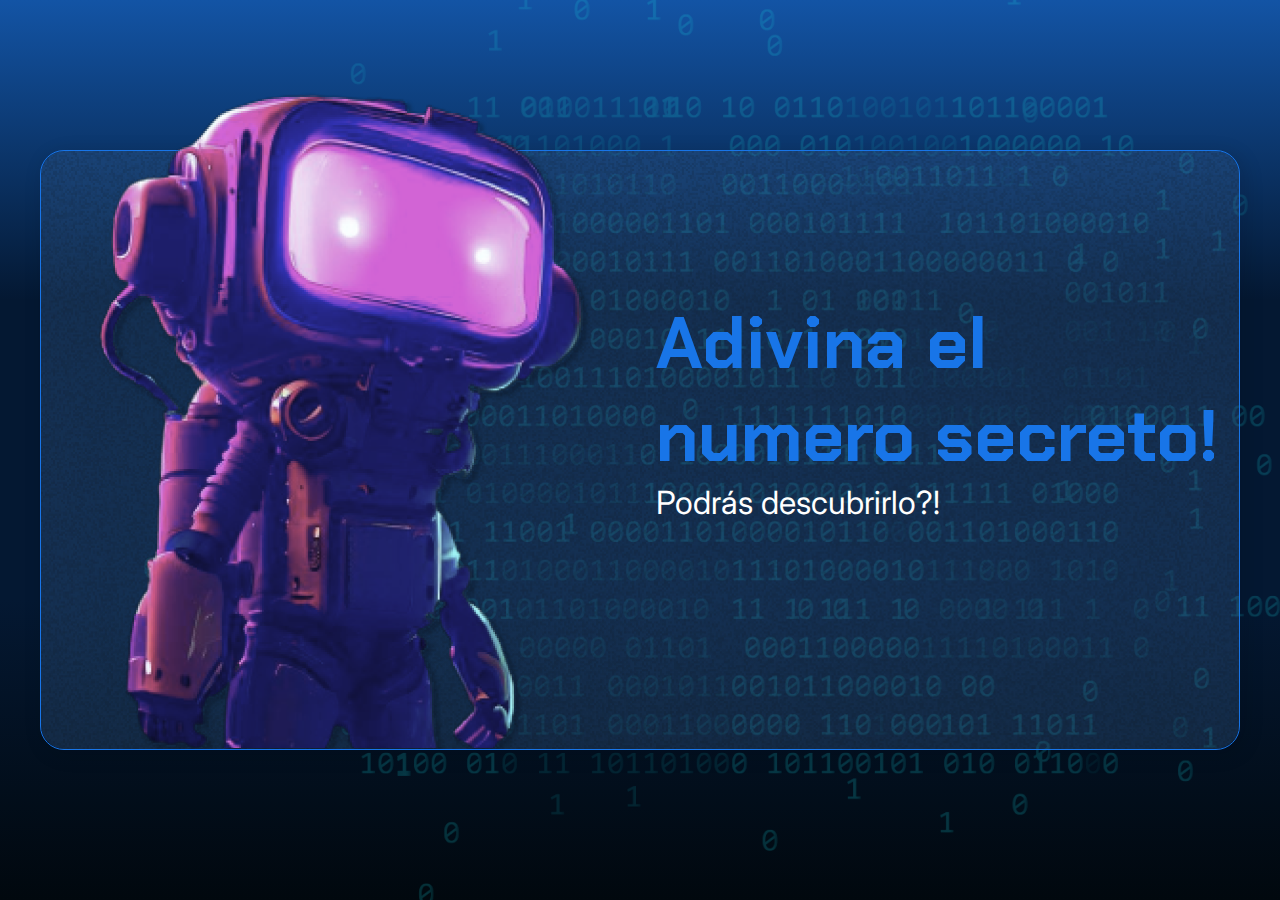
<file: Curso 1/index.html>
<!DOCTYPE html>
<html lang="en">

<head>
    <meta charset="UTF-8">
    <meta name="viewport" content="width=device-width, initial-scale=1.0">
    <link rel="preconnect" href="https://fonts.googleapis.com">
    <link rel="preconnect" href="https://fonts.gstatic.com" crossorigin>
    <link href="https://fonts.googleapis.com/css2?family=Chakra+Petch:wght@700&family=Inter:wght@400;700&display=swap"
        rel="stylesheet">
    <link rel="stylesheet" href="style.css">
    <title>JS Game</title>
</head>

<body>
    <div class="container">
        <div class="container__contenido">
            <img src="./img/robot.png" alt="Robot" class="container__imagen-robot" />
            <div class="container__informaciones">
                 <div class="container__texto">
                    <h1><span class="container__texto-azul">Adivina el numero secreto!</span></h1>
                    <h2>Podrás descubrirlo?!</h2>
                </div>
            </div>
        </div>
    </div>
    <script src="app.js"></script>
</body>
</html>
</file>
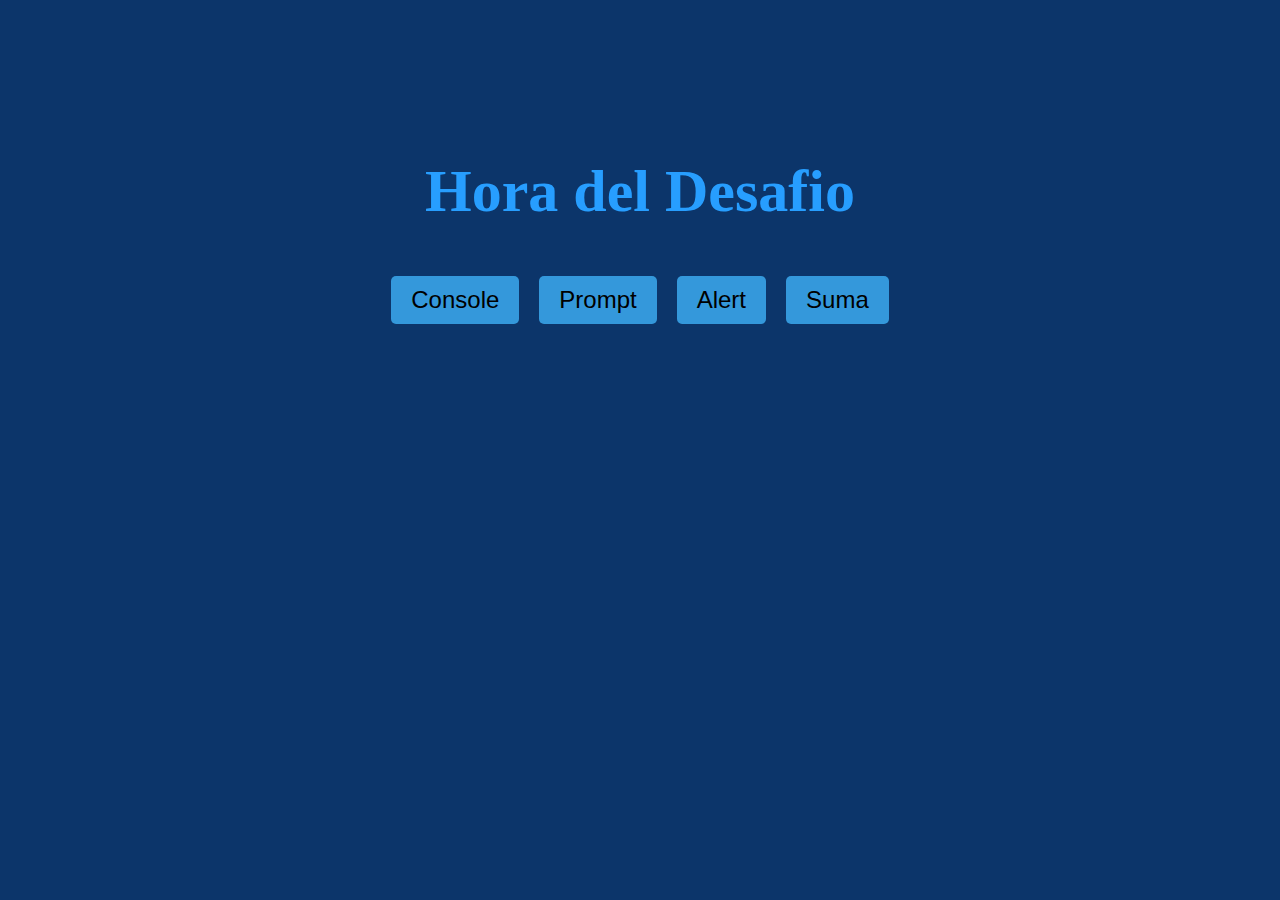
<file: CURSO 2/desafios/index.html>
<!DOCTYPE html>
<html lang="en">
<head>
    <meta charset="UTF-8">
    <meta name="viewport" content="width=device-width, initial-scale=1.0">
    <link rel="stylesheet" href="style.css">
    <title>Document</title>
</head>
<body>
    <header>
        <h1></h1>
    </header>
    <main class="container">
        <button onclick="mostarMensajeEnLaConsola()" class="button">Console</button>
        <button onclick="mostarPrompt()" class="button">Prompt</button>
        <button onclick="mostarAlerta()" class="button">Alert</button>
        <button onclick="sumaDosNumeros()" class="button">Suma</button>
    </main>

      <script src="app.js"></script>
</body>
</html>
</file>
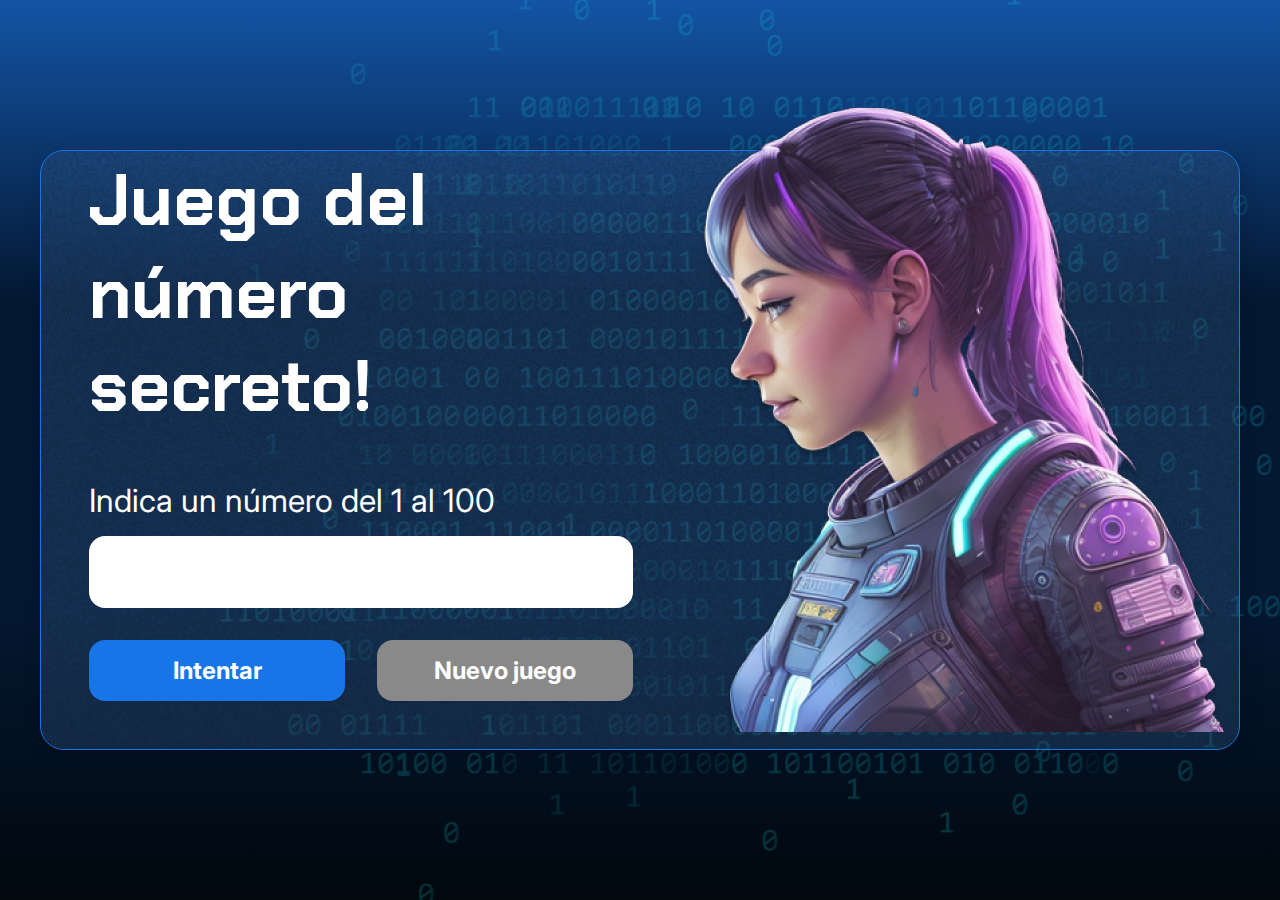
<file: CURSO 2/proyecto/index.html>
<!DOCTYPE html>
<html lang="es">

<head>
    <meta charset="UTF-8">
    <meta name="viewport" content="width=device-width, initial-scale=1.0">
    <link rel="preconnect" href="https://fonts.googleapis.com">
    <link rel="preconnect" href="https://fonts.gstatic.com" crossorigin>
    <link href="https://fonts.googleapis.com/css2?family=Chakra+Petch:wght@700&family=Inter:wght@400;700&display=swap"
        rel="stylesheet">
    <link rel="stylesheet" href="style.css">
    <title>JS Game</title>
</head>

<body>

    <div class="container">
        <div class="container__contenido">
            <div class="container__informaciones">
                <div class="container__texto">
                    <h1></h1>
                    <p class="texto__parrafo"></p>
                </div>
                <input type="number" id="valorUsuario" min="1" max="10" class="container__input">
                <div class="chute container__botones">
                    <button onclick="verificarIntento();" class="container__boton">Intentar</button>
                    <button onclick="reiniciarJuego();" class="container__boton" id="reiniciar" disabled>Nuevo juego</button>
                </div>
            </div>
            <img src="./img/ia.png" alt="Una persona mirando a la izquierda" class="container__imagen-persona" />
        </div>
    </div>



    <script src="app.js"></script>

</body>

</html>
</file>
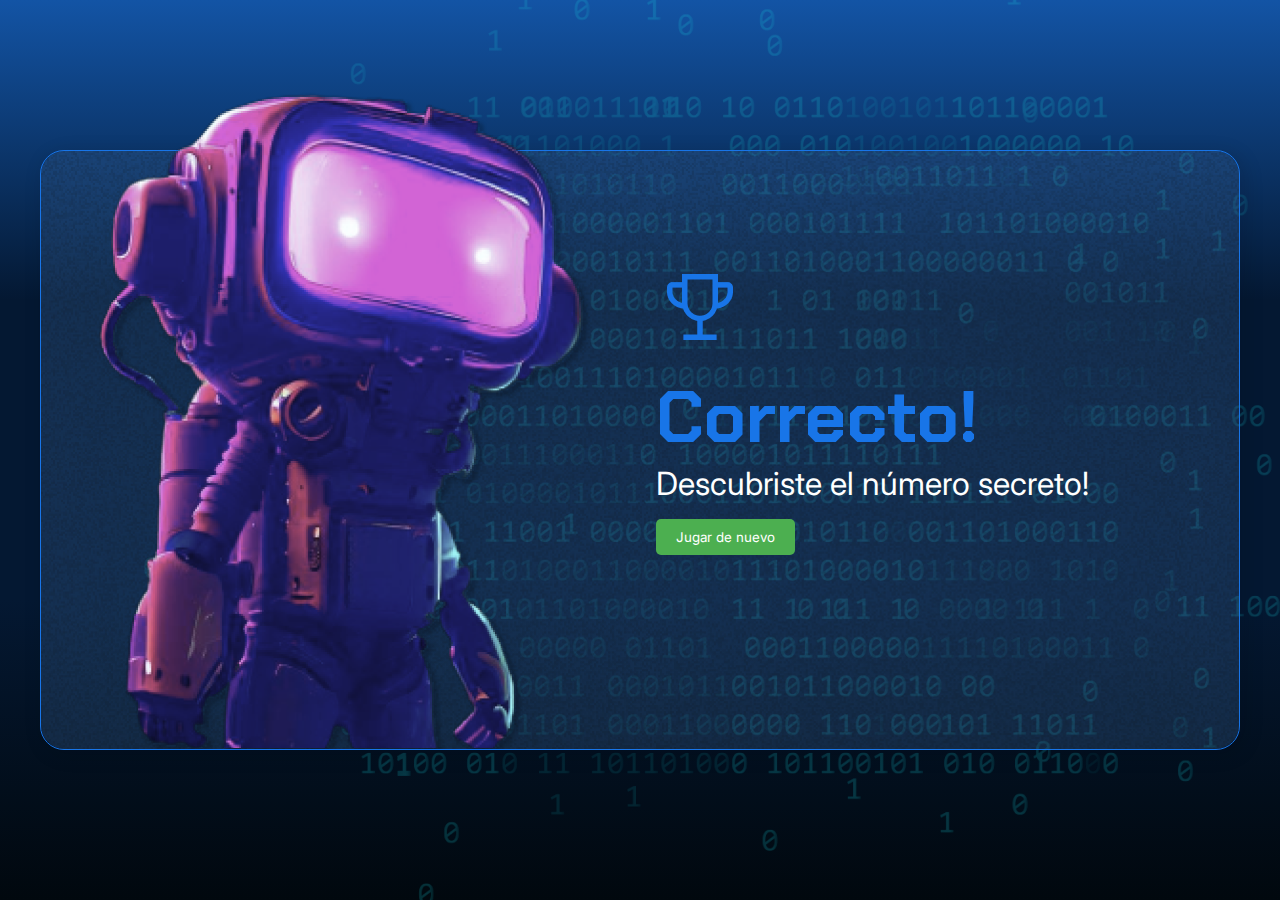
<file: Curso 1/acierto.html>
<!DOCTYPE html>
<html lang="en">

<head>
    <meta charset="UTF-8">
    <meta name="viewport" content="width=device-width, initial-scale=1.0">
    <link rel="preconnect" href="https://fonts.googleapis.com">
    <link rel="preconnect" href="https://fonts.gstatic.com" crossorigin>
    <link href="https://fonts.googleapis.com/css2?family=Chakra+Petch:wght@700&family=Inter:wght@400;700&display=swap"
        rel="stylesheet">
    <link rel="stylesheet" href="style.css">
    <title>JS Game</title>
</head>

<body>
    <div class="container">
        <div class="container__contenido">
            <img src="./img/robot.png" alt="Robot" class="container__imagen-robot" />
            <div class="container__informaciones">
                <img src="./img/trophy.png" alt="Icono de trofeo" />
                 <div class="container__texto">
                    <h1><span class="container__texto-azul">Correcto!</span></h1>
                    <h2>Descubriste el número secreto!</h2>
                </div>
                <button class="playagain" onclick="javascript:location.replace('index.html')">Jugar de nuevo</button>  
            </div>
        </div>
    </div>
</body>
</html>
</file>
<file: Curso 1/style.css>
* {
    box-sizing: border-box;
    margin: 0;
    padding: 0;
    color: white;
}

body {
    background: linear-gradient(#1354A5 0%, #041832 33.33%, #041832 66.67%, #01080E 100%);
    height: 100vh;
    display: flex;
    align-items: center;
    justify-content: center;
}


body::before {
    background-image: url("img/code.png");
    background-repeat: no-repeat;
    background-position: right;
    content: "";
    display: block;
    position: absolute;
    width: 100%;
    height: 100%;
    opacity: 0.4;
}

.container {
    width: 1200px;
    height: 600px;
    display: flex;
    align-items: center;
    justify-content: space-between;
    border-radius: 24px;
    border: 1px solid #1875E8;
    box-shadow: 4px 4px 20px 0px rgba(1, 8, 14, 0.15);
    background-image: url("img/Ruido.png");
    background-size: 100% 100%;
    position: relative;
}

.container__contenido {
    display: flex;
    align-items: center;
    position: absolute;
    bottom: 0;
}

.container__informaciones {
    flex: 1;
    padding: 20px;
}

.container__boton {
    border-radius: 16px;
    background: #1875E8;
    padding: 16px 24px;
    width: 100%;
    font-size: 24px;
    font-weight: 700;
    border: none;
    margin-top: 16px;
}

.container__texto {
    margin: 16px 0 16px 0;
}

.container__texto-azul {
    color: #1875E8;
}

.container__texto-rojo {
    color: red;
}

h1 {
    font-family: 'Chakra Petch', sans-serif;
    font-size: 72px;
}

h2,
p,
button {
    font-family: 'Inter', sans-serif;
}

h2 {
    font-size: 32px;
    font-weight: 400;
}

.playagain {
    padding: 10px 20px;
    background-color: #4CAF50;
    color: white;
    border: none;
    border-radius: 5px;
    cursor: pointer;
  }
  .playagain:hover {
    background-color: #45a049;
  }
  .playagain:active {
    background-color: #3e8e41;
  }
</file>
<file: CURSO 2/desafios/style.css>
header {
  text-align: center;
  font-size: 30px;
  color: #279EFF;
}

main, html {
  margin: 0;
  padding: 0;
  height: 50%;
  display: flex;
  justify-content: center;
  align-items: center;
  background-color: #0C356A;
}

.container {
  text-align: center;
  color: #279EFF;
}

.button {
  padding: 10px 20px;
  margin: 10px;
  font-size: 24px;
  border: none;
  background-color: #3498db;
  cursor: pointer;
  border-radius: 5px;
}

.button:hover {
  background-color: #2980b9;
}
</file>
<file: CURSO 2/proyecto/style.css>
* {
    box-sizing: border-box;
    margin: 0;
    padding: 0;
    color: white;
}

body {
    background: linear-gradient(#1354A5 0%, #041832 33.33%, #041832 66.67%, #01080E 100%);
    height: 100vh;
    display: flex;
    align-items: center;
    justify-content: center;
}


body::before {
    background-image: url("img/code.png");
    background-repeat: no-repeat;
    background-position: right;
    content: "";
    display: block;
    position: absolute;
    width: 100%;
    height: 100%;
    opacity: 0.4;
}

.container {
    width: 1200px;
    height: 600px;
    display: flex;
    align-items: center;
    justify-content: space-between;
    border-radius: 24px;
    border: 1px solid #1875E8;
    box-shadow: 4px 4px 20px 0px rgba(1, 8, 14, 0.15);
    background-image: url("img/Ruido.png");
    background-size: 100% 100%;
    position: relative;
}


.container__contenido {
    display: flex;
    align-items: center;
    position: absolute;
    bottom: 0;
}

.container__informaciones {
    flex: 1;
    padding: 3rem;
}

.container__boton {
    border-radius: 16px;
    background: #1875E8;
    padding: 16px 24px;
    width: 100%;
    font-size: 24px;
    font-weight: 700;
    border: none;
    margin-top: 2rem;
}

.container__boton:disabled {
    background: #898989;
}

.container__texto {
    margin: 16px 0 16px 0;
}

.container__texto-azul {
    color: #1875E8;
}

.container__input {
    width: 100%;
    height: 72px;
    border-radius: 16px;
    background-color: #FFF;
    border: none;
    color: #1875E8;
    padding: 2rem;
    font-size: 24px;
    font-weight: 700;
    font-family: 'Inter', sans-serif;
}

.container__botones {
    display: flex;
    gap: 2em;
}

h1 {
    font-family: 'Chakra Petch', sans-serif;
    font-size: 72px;
    padding-bottom: 3rem;
}

p,
button {
    font-family: 'Inter', sans-serif;
}

.texto__parrafo {
    font-size: 32px;
    font-weight: 400;
}
</file>
